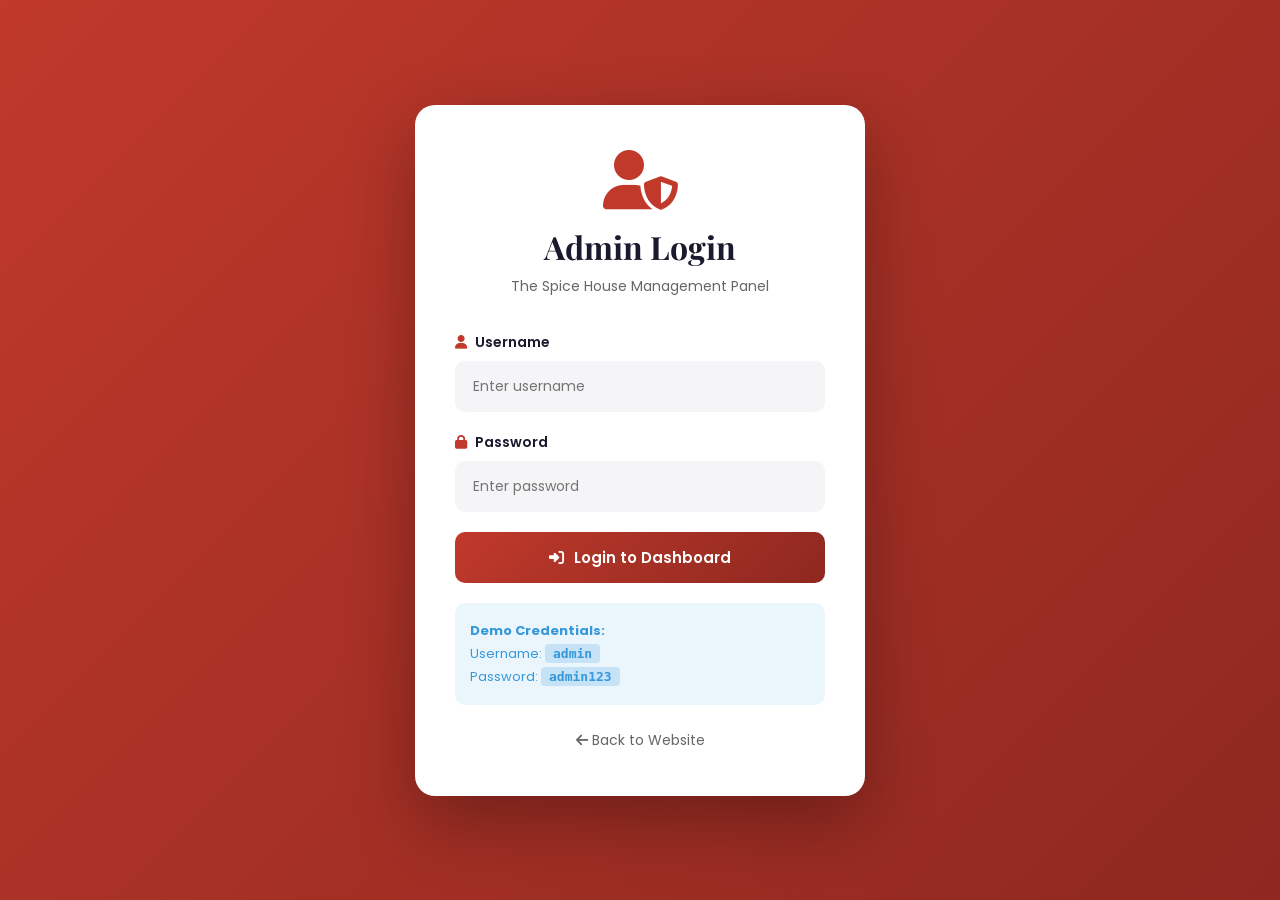
<file: admin.html>
<!DOCTYPE html>
<html lang="en">
  <head>
    <meta charset="UTF-8" />
    <meta name="viewport" content="width=device-width, initial-scale=1.0" />
    <title>Admin Panel - The Spice House</title>

    <!-- Google Fonts -->
    <link
      href="https://fonts.googleapis.com/css2?family=Playfair+Display:wght@400;600;700&family=Poppins:wght@300;400;500;600;700&display=swap"
      rel="stylesheet"
    />

    <!-- Font Awesome -->
    <link
      rel="stylesheet"
      href="https://cdnjs.cloudflare.com/ajax/libs/font-awesome/6.4.0/css/all.min.css"
    />

    <!-- Admin CSS -->
    <link rel="stylesheet" href="css/admin.css" />

    <!-- Favicon -->
    <link
      rel="icon"
      href="data:image/svg+xml,<svg xmlns=%22http://www.w3.org/2000/svg%22 viewBox=%220 0 100 100%22><text y=%22.9em%22 font-size=%2290%22>🔐</text></svg>"
    />
  </head>
  <body>

    <!-- ============================================
         LOGIN SCREEN
    ============================================= -->
    <div class="login-screen" id="loginScreen">
      <div class="login-box">
        <div class="login-header">
          <i class="fas fa-user-shield"></i>
          <h1>Admin Login</h1>
          <p>The Spice House Management Panel</p>
        </div>

        <form class="login-form" id="loginForm">
          <div class="form-group">
            <label>
              <i class="fas fa-user"></i>
              Username
            </label>
            <input
              type="text"
              id="loginUsername"
              placeholder="Enter username"
              required
            />
          </div>

          <div class="form-group">
            <label>
              <i class="fas fa-lock"></i>
              Password
            </label>
            <input
              type="password"
              id="loginPassword"
              placeholder="Enter password"
              required
            />
          </div>

          <div class="login-error" id="loginError">
            <i class="fas fa-exclamation-circle"></i>
            <span>Invalid username or password!</span>
          </div>

          <button type="submit" class="login-btn">
            <i class="fas fa-sign-in-alt"></i>
            Login to Dashboard
          </button>

          <div class="login-hint">
            <p><strong>Demo Credentials:</strong></p>
            <p>Username: <code>admin</code></p>
            <p>Password: <code>admin123</code></p>
          </div>
        </form>

        <a href="index.html" class="back-link">
          <i class="fas fa-arrow-left"></i>
          Back to Website
        </a>
      </div>
    </div>

    <!-- ============================================
         ADMIN DASHBOARD
    ============================================= -->
    <div class="admin-container" id="adminContainer">

      <!-- SIDEBAR -->
      <aside class="sidebar">
        <div class="sidebar-header">
          <div class="admin-logo">
            <i class="fas fa-utensils"></i>
            <div>
              <h2>Spice House</h2>
              <span>Admin Panel</span>
            </div>
          </div>
        </div>

        <nav class="sidebar-menu">
          <a href="#" class="menu-item active" data-page="dashboard">
            <i class="fas fa-chart-line"></i>
            <span>Dashboard</span>
          </a>
          <a href="#" class="menu-item" data-page="reservations">
            <i class="fas fa-calendar-check"></i>
            <span>Reservations</span>
            <span class="menu-badge" id="reservationBadge">0</span>
          </a>
          <a href="#" class="menu-item" data-page="orders">
            <i class="fas fa-shopping-cart"></i>
            <span>Orders</span>
            <span class="menu-badge" id="orderBadge">0</span>
          </a>
          <a href="#" class="menu-item" data-page="menu">
            <i class="fas fa-utensils"></i>
            <span>Menu Items</span>
          </a>
          <a href="index.html" class="menu-item">
            <i class="fas fa-globe"></i>
            <span>View Website</span>
          </a>
        </nav>

        <div class="sidebar-footer">
          <button class="logout-btn" id="logoutBtn">
            <i class="fas fa-sign-out-alt"></i>
            Logout
          </button>
        </div>
      </aside>

      <!-- MAIN CONTENT -->
      <main class="main-content">
        <!-- Top Header -->
        <header class="top-header">
          <div>
            <h1 id="pageTitle">Dashboard</h1>
            <p id="pageSubtitle">Welcome back, Admin!</p>
          </div>
          <div class="header-right">
            <div class="admin-profile">
              <div class="profile-icon">
                <i class="fas fa-user"></i>
              </div>
              <div>
                <h4>Admin</h4>
                <span>Administrator</span>
              </div>
            </div>
          </div>
        </header>

        <!-- ============================================
             DASHBOARD PAGE
        ============================================= -->
        <div class="page-content active" id="dashboardPage">
          <!-- Stats Cards -->
          <div class="stats-grid">
            <div class="stat-box gradient-red">
              <div class="stat-icon">
                <i class="fas fa-calendar-check"></i>
              </div>
              <div class="stat-info">
                <h3 id="totalReservations">0</h3>
                <p>Total Reservations</p>
              </div>
            </div>

            <div class="stat-box gradient-orange">
              <div class="stat-icon">
                <i class="fas fa-shopping-cart"></i>
              </div>
              <div class="stat-info">
                <h3 id="totalOrders">0</h3>
                <p>Total Orders</p>
              </div>
            </div>

            <div class="stat-box gradient-green">
              <div class="stat-icon">
                <i class="fas fa-dollar-sign"></i>
              </div>
              <div class="stat-info">
                <h3 id="totalRevenue">$0</h3>
                <p>Total Revenue</p>
              </div>
            </div>

            <div class="stat-box gradient-blue">
              <div class="stat-icon">
                <i class="fas fa-utensils"></i>
              </div>
              <div class="stat-info">
                <h3 id="totalMenuItems">0</h3>
                <p>Menu Items</p>
              </div>
            </div>
          </div>

          <!-- Recent Activity -->
          <div class="dashboard-grid">
            <div class="dashboard-card">
              <div class="card-header">
                <h2>
                  <i class="fas fa-clock"></i>
                  Recent Reservations
                </h2>
              </div>
              <div class="card-body" id="recentReservations">
                <p class="empty-message">No reservations yet</p>
              </div>
            </div>

            <div class="dashboard-card">
              <div class="card-header">
                <h2>
                  <i class="fas fa-fire"></i>
                  Recent Orders
                </h2>
              </div>
              <div class="card-body" id="recentOrders">
                <p class="empty-message">No orders yet</p>
              </div>
            </div>
          </div>
        </div>

        <!-- ============================================
             RESERVATIONS PAGE
        ============================================= -->
        <div class="page-content" id="reservationsPage">
          <div class="page-actions">
            <div class="search-wrapper">
              <i class="fas fa-search"></i>
              <input
                type="text"
                id="reservationSearch"
                placeholder="Search reservations..."
              />
            </div>
            <button class="btn-danger" id="clearAllReservations">
              <i class="fas fa-trash"></i>
              Clear All
            </button>
          </div>

          <div class="table-container">
            <table class="data-table">
              <thead>
                <tr>
                  <th>ID</th>
                  <th>Name</th>
                  <th>Date</th>
                  <th>Time</th>
                  <th>Guests</th>
                  <th>Phone</th>
                  <th>Email</th>
                  <th>Occasion</th>
                  <th>Action</th>
                </tr>
              </thead>
              <tbody id="reservationsTable">
                <!-- Reservations will load here -->
              </tbody>
            </table>
          </div>
        </div>

        <!-- ============================================
             ORDERS PAGE
        ============================================= -->
        <div class="page-content" id="ordersPage">
          <div class="page-actions">
            <h3>Active Cart Orders</h3>
            <button class="btn-danger" id="clearAllOrders">
              <i class="fas fa-trash"></i>
              Clear All Orders
            </button>
          </div>

          <div class="orders-list" id="ordersList">
            <p class="empty-message">No active orders</p>
          </div>
        </div>

        <!-- ============================================
             MENU MANAGEMENT PAGE
        ============================================= -->
        <div class="page-content" id="menuPage">
          <div class="page-actions">
            <h3>Menu Items Management</h3>
            <button class="btn-primary" id="addMenuBtn">
              <i class="fas fa-plus"></i>
              Add New Dish
            </button>
          </div>

          <div class="menu-items-grid" id="menuItemsGrid">
            <!-- Menu items will load here -->
          </div>
        </div>

      </main>
    </div>

    <!-- ============================================
         ADD/EDIT MENU MODAL
    ============================================= -->
    <div class="modal-overlay" id="menuModalOverlay"></div>
    <div class="menu-modal" id="menuModal">
      <div class="modal-header">
        <h2 id="modalTitle">Add New Dish</h2>
        <button class="modal-close" id="menuModalClose">
          <i class="fas fa-times"></i>
        </button>
      </div>

      <form id="menuForm" class="menu-form">
        <div class="form-group">
          <label>Dish Name</label>
          <input type="text" id="dishName" required placeholder="e.g., Margherita Pizza" />
        </div>

        <div class="form-row">
          <div class="form-group">
            <label>Price ($)</label>
            <input type="number" id="dishPrice" required step="0.01" placeholder="12.99" />
          </div>

          <div class="form-group">
            <label>Category</label>
            <select id="dishCategory" required>
              <option value="popular">Popular</option>
              <option value="new">New</option>
              <option value="hot">Hot</option>
              <option value="healthy">Healthy</option>
              <option value="sweet">Sweet</option>
            </select>
          </div>
        </div>

        <div class="form-group">
          <label>Image URL</label>
          <input type="text" id="dishImage" required placeholder="https://..." />
        </div>

        <div class="form-group">
          <label>Description</label>
          <textarea id="dishDescription" required rows="3" placeholder="Delicious dish description..."></textarea>
        </div>

        <button type="submit" class="btn-primary submit-btn">
          <i class="fas fa-save"></i>
          Save Dish
        </button>
      </form>
    </div>

    <!-- Toast Notification -->
    <div class="admin-toast" id="adminToast">
      <i class="fas fa-check-circle"></i>
      <span id="adminToastMessage">Success!</span>
    </div>

    <!-- Admin JavaScript -->
    <script src="js/admin.js"></script>
  </body>
</html>
</file>
<file: css/admin.css>
/* ============================================
   RESET & VARIABLES
============================================= */
* {
  margin: 0;
  padding: 0;
  box-sizing: border-box;
}

:root {
  --primary: #c0392b;
  --secondary: #f4d03f;
  --dark: #1a1a2e;
  --darker: #16162e;
  --sidebar-bg: #1a1a2e;
  --main-bg: #f5f5f7;
  --white: #ffffff;
  --text: #333333;
  --gray: #666666;
  --light-gray: #e8e8e8;
  --success: #27ae60;
  --danger: #e74c3c;
  --info: #3498db;
  --warning: #f39c12;
  --shadow: 0 5px 20px rgba(0, 0, 0, 0.08);
  --transition: all 0.3s ease;
}

body {
  font-family: "Poppins", sans-serif;
  background-color: var(--main-bg);
  color: var(--text);
}

/* ============================================
   LOGIN SCREEN
============================================= */
.login-screen {
  min-height: 100vh;
  background: linear-gradient(135deg, var(--primary), #8e2820);
  display: flex;
  align-items: center;
  justify-content: center;
  padding: 20px;
}

.login-screen.hide {
  display: none;
}

.login-box {
  background-color: var(--white);
  padding: 45px 40px;
  border-radius: 20px;
  box-shadow: 0 25px 70px rgba(0, 0, 0, 0.3);
  max-width: 450px;
  width: 100%;
}

.login-header {
  text-align: center;
  margin-bottom: 35px;
}

.login-header i {
  font-size: 60px;
  color: var(--primary);
  margin-bottom: 15px;
}

.login-header h1 {
  font-family: "Playfair Display", serif;
  font-size: 32px;
  color: var(--dark);
  margin-bottom: 8px;
}

.login-header p {
  color: var(--gray);
  font-size: 14px;
}

.login-form .form-group {
  margin-bottom: 20px;
}

.login-form label {
  display: flex;
  align-items: center;
  gap: 8px;
  color: var(--dark);
  font-size: 14px;
  font-weight: 600;
  margin-bottom: 8px;
}

.login-form label i {
  color: var(--primary);
}

.login-form input {
  width: 100%;
  padding: 13px 16px;
  background-color: var(--main-bg);
  border: 2px solid transparent;
  border-radius: 10px;
  font-size: 14px;
  outline: none;
  transition: var(--transition);
  font-family: "Poppins", sans-serif;
}

.login-form input:focus {
  border-color: var(--primary);
  background-color: var(--white);
}

.login-error {
  background-color: rgba(231, 76, 60, 0.1);
  color: var(--danger);
  padding: 12px 15px;
  border-radius: 8px;
  margin-bottom: 15px;
  display: none;
  align-items: center;
  gap: 10px;
  font-size: 14px;
}

.login-error.show {
  display: flex;
}

.login-btn {
  width: 100%;
  padding: 14px;
  background: linear-gradient(135deg, var(--primary), #8e2820);
  color: var(--white);
  border: none;
  border-radius: 10px;
  font-size: 15px;
  font-weight: 600;
  cursor: pointer;
  transition: var(--transition);
  display: flex;
  align-items: center;
  justify-content: center;
  gap: 10px;
  font-family: "Poppins", sans-serif;
}

.login-btn:hover {
  transform: translateY(-2px);
  box-shadow: 0 10px 25px rgba(192, 57, 43, 0.4);
}

.login-hint {
  background-color: rgba(52, 152, 219, 0.1);
  color: var(--info);
  padding: 15px;
  border-radius: 10px;
  margin-top: 20px;
  font-size: 13px;
}

.login-hint p {
  margin: 3px 0;
}

.login-hint code {
  background-color: rgba(52, 152, 219, 0.2);
  padding: 2px 8px;
  border-radius: 4px;
  font-family: monospace;
  font-weight: 600;
}

.back-link {
  display: block;
  text-align: center;
  margin-top: 25px;
  color: var(--gray);
  text-decoration: none;
  font-size: 14px;
  transition: var(--transition);
}

.back-link:hover {
  color: var(--primary);
}

/* ============================================
   ADMIN CONTAINER
============================================= */
.admin-container {
  display: none;
  min-height: 100vh;
}

.admin-container.show {
  display: flex;
}

/* ============================================
   SIDEBAR
============================================= */
.sidebar {
  width: 260px;
  background-color: var(--sidebar-bg);
  color: var(--white);
  display: flex;
  flex-direction: column;
  position: fixed;
  height: 100vh;
  left: 0;
  top: 0;
  box-shadow: 5px 0 20px rgba(0, 0, 0, 0.1);
}

.sidebar-header {
  padding: 25px 20px;
  border-bottom: 1px solid rgba(255, 255, 255, 0.1);
}

.admin-logo {
  display: flex;
  align-items: center;
  gap: 12px;
}

.admin-logo i {
  font-size: 32px;
  color: var(--secondary);
}

.admin-logo h2 {
  font-family: "Playfair Display", serif;
  font-size: 20px;
  color: var(--white);
  margin: 0;
}

.admin-logo span {
  font-size: 11px;
  color: rgba(255, 255, 255, 0.6);
  text-transform: uppercase;
  letter-spacing: 1px;
}

.sidebar-menu {
  flex: 1;
  padding: 20px 15px;
  display: flex;
  flex-direction: column;
  gap: 5px;
}

.menu-item {
  display: flex;
  align-items: center;
  gap: 14px;
  padding: 13px 18px;
  color: rgba(255, 255, 255, 0.7);
  text-decoration: none;
  border-radius: 10px;
  font-size: 14px;
  font-weight: 500;
  transition: var(--transition);
  position: relative;
}

.menu-item i {
  font-size: 16px;
  width: 20px;
}

.menu-item:hover {
  background-color: rgba(255, 255, 255, 0.05);
  color: var(--white);
}

.menu-item.active {
  background: linear-gradient(135deg, var(--primary), #8e2820);
  color: var(--white);
  box-shadow: 0 5px 15px rgba(192, 57, 43, 0.4);
}

.menu-badge {
  margin-left: auto;
  background-color: var(--secondary);
  color: var(--dark);
  padding: 2px 10px;
  border-radius: 20px;
  font-size: 11px;
  font-weight: 700;
}

.menu-item.active .menu-badge {
  background-color: var(--white);
  color: var(--primary);
}

.sidebar-footer {
  padding: 20px;
  border-top: 1px solid rgba(255, 255, 255, 0.1);
}

.logout-btn {
  width: 100%;
  padding: 12px;
  background-color: rgba(231, 76, 60, 0.15);
  color: var(--danger);
  border: 1px solid rgba(231, 76, 60, 0.3);
  border-radius: 10px;
  cursor: pointer;
  font-size: 14px;
  font-weight: 600;
  display: flex;
  align-items: center;
  justify-content: center;
  gap: 10px;
  transition: var(--transition);
  font-family: "Poppins", sans-serif;
}

.logout-btn:hover {
  background-color: var(--danger);
  color: var(--white);
}

/* ============================================
   MAIN CONTENT
============================================= */
.main-content {
  flex: 1;
  margin-left: 260px;
  padding: 30px;
  min-height: 100vh;
}

/* Top Header */
.top-header {
  background-color: var(--white);
  padding: 20px 30px;
  border-radius: 15px;
  box-shadow: var(--shadow);
  margin-bottom: 25px;
  display: flex;
  justify-content: space-between;
  align-items: center;
}

.top-header h1 {
  font-family: "Playfair Display", serif;
  font-size: 26px;
  color: var(--dark);
  margin: 0;
}

.top-header p {
  color: var(--gray);
  font-size: 13px;
  margin-top: 3px;
}

.admin-profile {
  display: flex;
  align-items: center;
  gap: 12px;
}

.profile-icon {
  width: 45px;
  height: 45px;
  border-radius: 50%;
  background: linear-gradient(135deg, var(--primary), #8e2820);
  color: var(--white);
  display: flex;
  align-items: center;
  justify-content: center;
  font-size: 18px;
}

.admin-profile h4 {
  font-size: 14px;
  color: var(--dark);
  margin: 0;
}

.admin-profile span {
  font-size: 12px;
  color: var(--gray);
}

/* ============================================
   PAGES
============================================= */
.page-content {
  display: none;
}

.page-content.active {
  display: block;
}

/* ============================================
   STATS GRID (Dashboard)
============================================= */
.stats-grid {
  display: grid;
  grid-template-columns: repeat(4, 1fr);
  gap: 20px;
  margin-bottom: 25px;
}

.stat-box {
  padding: 25px;
  border-radius: 15px;
  color: var(--white);
  display: flex;
  align-items: center;
  gap: 18px;
  transition: var(--transition);
  cursor: pointer;
}

.stat-box:hover {
  transform: translateY(-5px);
  box-shadow: 0 15px 30px rgba(0, 0, 0, 0.15);
}

.gradient-red {
  background: linear-gradient(135deg, #c0392b, #e74c3c);
}

.gradient-orange {
  background: linear-gradient(135deg, #f39c12, #f1c40f);
}

.gradient-green {
  background: linear-gradient(135deg, #27ae60, #2ecc71);
}

.gradient-blue {
  background: linear-gradient(135deg, #2980b9, #3498db);
}

.stat-icon {
  width: 55px;
  height: 55px;
  min-width: 55px;
  background-color: rgba(255, 255, 255, 0.2);
  border-radius: 12px;
  display: flex;
  align-items: center;
  justify-content: center;
  font-size: 24px;
}

.stat-info h3 {
  font-size: 30px;
  font-family: "Playfair Display", serif;
  font-weight: 700;
  margin-bottom: 3px;
}

.stat-info p {
  font-size: 13px;
  opacity: 0.9;
}

/* ============================================
   DASHBOARD GRID
============================================= */
.dashboard-grid {
  display: grid;
  grid-template-columns: 1fr 1fr;
  gap: 25px;
}

.dashboard-card {
  background-color: var(--white);
  border-radius: 15px;
  box-shadow: var(--shadow);
  overflow: hidden;
}

.card-header {
  padding: 20px 25px;
  border-bottom: 1px solid var(--light-gray);
}

.card-header h2 {
  font-family: "Playfair Display", serif;
  font-size: 18px;
  color: var(--dark);
  display: flex;
  align-items: center;
  gap: 10px;
}

.card-header h2 i {
  color: var(--primary);
}

.card-body {
  padding: 20px 25px;
  max-height: 350px;
  overflow-y: auto;
}

.empty-message {
  text-align: center;
  color: var(--gray);
  padding: 30px 20px;
  font-size: 14px;
}

.activity-item {
  padding: 12px 0;
  border-bottom: 1px solid var(--light-gray);
  display: flex;
  justify-content: space-between;
  align-items: center;
  gap: 15px;
}

.activity-item:last-child {
  border-bottom: none;
}

.activity-info h4 {
  font-size: 14px;
  color: var(--dark);
  margin-bottom: 3px;
}

.activity-info p {
  font-size: 12px;
  color: var(--gray);
}

.activity-badge {
  background-color: rgba(192, 57, 43, 0.1);
  color: var(--primary);
  padding: 4px 12px;
  border-radius: 20px;
  font-size: 11px;
  font-weight: 600;
}

/* ============================================
   PAGE ACTIONS
============================================= */
.page-actions {
  background-color: var(--white);
  padding: 18px 25px;
  border-radius: 15px;
  box-shadow: var(--shadow);
  margin-bottom: 20px;
  display: flex;
  justify-content: space-between;
  align-items: center;
  gap: 15px;
  flex-wrap: wrap;
}

.page-actions h3 {
  font-family: "Playfair Display", serif;
  font-size: 18px;
  color: var(--dark);
}

.search-wrapper {
  position: relative;
  flex: 1;
  max-width: 400px;
}

.search-wrapper i {
  position: absolute;
  left: 15px;
  top: 50%;
  transform: translateY(-50%);
  color: var(--gray);
}

.search-wrapper input {
  width: 100%;
  padding: 10px 15px 10px 40px;
  background-color: var(--main-bg);
  border: 2px solid transparent;
  border-radius: 8px;
  font-size: 14px;
  outline: none;
  transition: var(--transition);
  font-family: "Poppins", sans-serif;
}

.search-wrapper input:focus {
  border-color: var(--primary);
  background-color: var(--white);
}

.btn-primary,
.btn-danger {
  padding: 10px 20px;
  border: none;
  border-radius: 8px;
  font-size: 13px;
  font-weight: 600;
  cursor: pointer;
  display: inline-flex;
  align-items: center;
  gap: 8px;
  transition: var(--transition);
  font-family: "Poppins", sans-serif;
  color: var(--white);
}

.btn-primary {
  background-color: var(--primary);
}

.btn-primary:hover {
  background-color: #8e2820;
  transform: translateY(-2px);
}

.btn-danger {
  background-color: var(--danger);
}

.btn-danger:hover {
  background-color: #c0392b;
  transform: translateY(-2px);
}

/* ============================================
   DATA TABLE
============================================= */
.table-container {
  background-color: var(--white);
  border-radius: 15px;
  box-shadow: var(--shadow);
  overflow-x: auto;
}

.data-table {
  width: 100%;
  border-collapse: collapse;
}

.data-table thead {
  background-color: var(--main-bg);
}

.data-table th {
  padding: 15px 18px;
  text-align: left;
  font-size: 12px;
  font-weight: 700;
  color: var(--dark);
  text-transform: uppercase;
  letter-spacing: 0.5px;
  border-bottom: 2px solid var(--light-gray);
}

.data-table td {
  padding: 15px 18px;
  font-size: 13px;
  color: var(--text);
  border-bottom: 1px solid var(--light-gray);
}

.data-table tbody tr {
  transition: var(--transition);
}

.data-table tbody tr:hover {
  background-color: var(--main-bg);
}

.data-table .id-badge {
  background-color: rgba(192, 57, 43, 0.1);
  color: var(--primary);
  padding: 3px 10px;
  border-radius: 20px;
  font-size: 11px;
  font-weight: 600;
}

.delete-btn {
  background-color: rgba(231, 76, 60, 0.1);
  color: var(--danger);
  border: none;
  width: 32px;
  height: 32px;
  border-radius: 8px;
  cursor: pointer;
  transition: var(--transition);
  font-size: 12px;
}

.delete-btn:hover {
  background-color: var(--danger);
  color: var(--white);
}

/* ============================================
   ORDERS LIST
============================================= */
.orders-list {
  display: grid;
  grid-template-columns: repeat(auto-fill, minmax(320px, 1fr));
  gap: 20px;
}

.order-card {
  background-color: var(--white);
  border-radius: 15px;
  padding: 20px;
  box-shadow: var(--shadow);
  transition: var(--transition);
}

.order-card:hover {
  transform: translateY(-3px);
  box-shadow: 0 10px 25px rgba(0, 0, 0, 0.1);
}

.order-header {
  display: flex;
  justify-content: space-between;
  align-items: center;
  padding-bottom: 15px;
  border-bottom: 2px solid var(--light-gray);
  margin-bottom: 15px;
}

.order-header h3 {
  font-size: 16px;
  color: var(--dark);
}

.order-items {
  margin-bottom: 15px;
}

.order-item {
  display: flex;
  justify-content: space-between;
  padding: 8px 0;
  font-size: 13px;
  color: var(--gray);
}

.order-total {
  padding-top: 15px;
  border-top: 2px solid var(--light-gray);
  display: flex;
  justify-content: space-between;
  font-weight: 700;
  color: var(--primary);
  font-size: 16px;
}

/* ============================================
   MENU ITEMS GRID
============================================= */
.menu-items-grid {
  display: grid;
  grid-template-columns: repeat(auto-fill, minmax(280px, 1fr));
  gap: 20px;
}

.menu-item-card {
  background-color: var(--white);
  border-radius: 15px;
  overflow: hidden;
  box-shadow: var(--shadow);
  transition: var(--transition);
}

.menu-item-card:hover {
  transform: translateY(-5px);
}

.menu-item-image {
  height: 180px;
  overflow: hidden;
}

.menu-item-image img {
  width: 100%;
  height: 100%;
  object-fit: cover;
}

.menu-item-info {
  padding: 18px;
}

.menu-item-info h3 {
  font-size: 16px;
  color: var(--dark);
  margin-bottom: 5px;
}

.menu-item-price {
  color: var(--primary);
  font-size: 18px;
  font-weight: 700;
  margin-bottom: 10px;
}

.menu-item-desc {
  color: var(--gray);
  font-size: 12px;
  margin-bottom: 15px;
  line-height: 1.5;
}

.menu-item-actions {
  display: flex;
  gap: 8px;
}

.menu-item-actions button {
  flex: 1;
  padding: 8px;
  border: none;
  border-radius: 6px;
  cursor: pointer;
  font-size: 12px;
  font-weight: 600;
  transition: var(--transition);
  font-family: "Poppins", sans-serif;
}

.edit-btn {
  background-color: rgba(52, 152, 219, 0.1);
  color: var(--info);
}

.edit-btn:hover {
  background-color: var(--info);
  color: var(--white);
}

/* ============================================
   MODAL
============================================= */
.modal-overlay {
  position: fixed;
  top: 0;
  left: 0;
  width: 100%;
  height: 100%;
  background-color: rgba(0, 0, 0, 0.6);
  z-index: 2000;
  opacity: 0;
  visibility: hidden;
  transition: var(--transition);
}

.modal-overlay.active {
  opacity: 1;
  visibility: visible;
}

.menu-modal {
  position: fixed;
  top: 50%;
  left: 50%;
  width: 550px;
  max-width: 92%;
  max-height: 90vh;
  background-color: var(--white);
  border-radius: 15px;
  z-index: 2001;
  transform: translate(-50%, -50%) scale(0.9);
  opacity: 0;
  visibility: hidden;
  transition: var(--transition);
  overflow-y: auto;
}

.menu-modal.active {
  transform: translate(-50%, -50%) scale(1);
  opacity: 1;
  visibility: visible;
}

.modal-header {
  padding: 20px 25px;
  background: linear-gradient(135deg, var(--primary), #8e2820);
  color: var(--white);
  display: flex;
  justify-content: space-between;
  align-items: center;
  border-radius: 15px 15px 0 0;
}

.modal-header h2 {
  font-family: "Playfair Display", serif;
  font-size: 20px;
}

.modal-close {
  width: 32px;
  height: 32px;
  background-color: rgba(255, 255, 255, 0.2);
  border: none;
  color: var(--white);
  border-radius: 50%;
  cursor: pointer;
  transition: var(--transition);
}

.modal-close:hover {
  transform: rotate(90deg);
}

.menu-form {
  padding: 25px;
}

.menu-form .form-group {
  margin-bottom: 15px;
}

.menu-form label {
  display: block;
  font-size: 13px;
  font-weight: 600;
  color: var(--dark);
  margin-bottom: 6px;
}

.menu-form input,
.menu-form select,
.menu-form textarea {
  width: 100%;
  padding: 10px 14px;
  background-color: var(--main-bg);
  border: 2px solid transparent;
  border-radius: 8px;
  font-size: 13px;
  outline: none;
  transition: var(--transition);
  font-family: "Poppins", sans-serif;
}

.menu-form input:focus,
.menu-form select:focus,
.menu-form textarea:focus {
  border-color: var(--primary);
  background-color: var(--white);
}

.form-row {
  display: grid;
  grid-template-columns: 1fr 1fr;
  gap: 15px;
}

.submit-btn {
  width: 100%;
  justify-content: center;
  padding: 12px;
  margin-top: 10px;
}

/* ============================================
   TOAST
============================================= */
.admin-toast {
  position: fixed;
  top: 30px;
  right: -400px;
  background: linear-gradient(135deg, var(--success), #2ecc71);
  color: var(--white);
  padding: 15px 22px;
  border-radius: 10px;
  box-shadow: 0 10px 30px rgba(0, 0, 0, 0.2);
  display: flex;
  align-items: center;
  gap: 12px;
  z-index: 3000;
  transition: right 0.5s ease;
}

.admin-toast.show {
  right: 30px;
}

.admin-toast i {
  font-size: 20px;
}

/* ============================================
   RESPONSIVE
============================================= */
@media (max-width: 968px) {
  .stats-grid {
    grid-template-columns: repeat(2, 1fr);
  }

  .dashboard-grid {
    grid-template-columns: 1fr;
  }
}

@media (max-width: 640px) {
  .sidebar {
    width: 70px;
  }

  .sidebar .admin-logo h2,
  .sidebar .admin-logo span,
  .sidebar .menu-item span,
  .sidebar .logout-btn {
    display: none;
  }

  .main-content {
    margin-left: 70px;
    padding: 15px;
  }

  .stats-grid {
    grid-template-columns: 1fr;
  }
}
</file>
